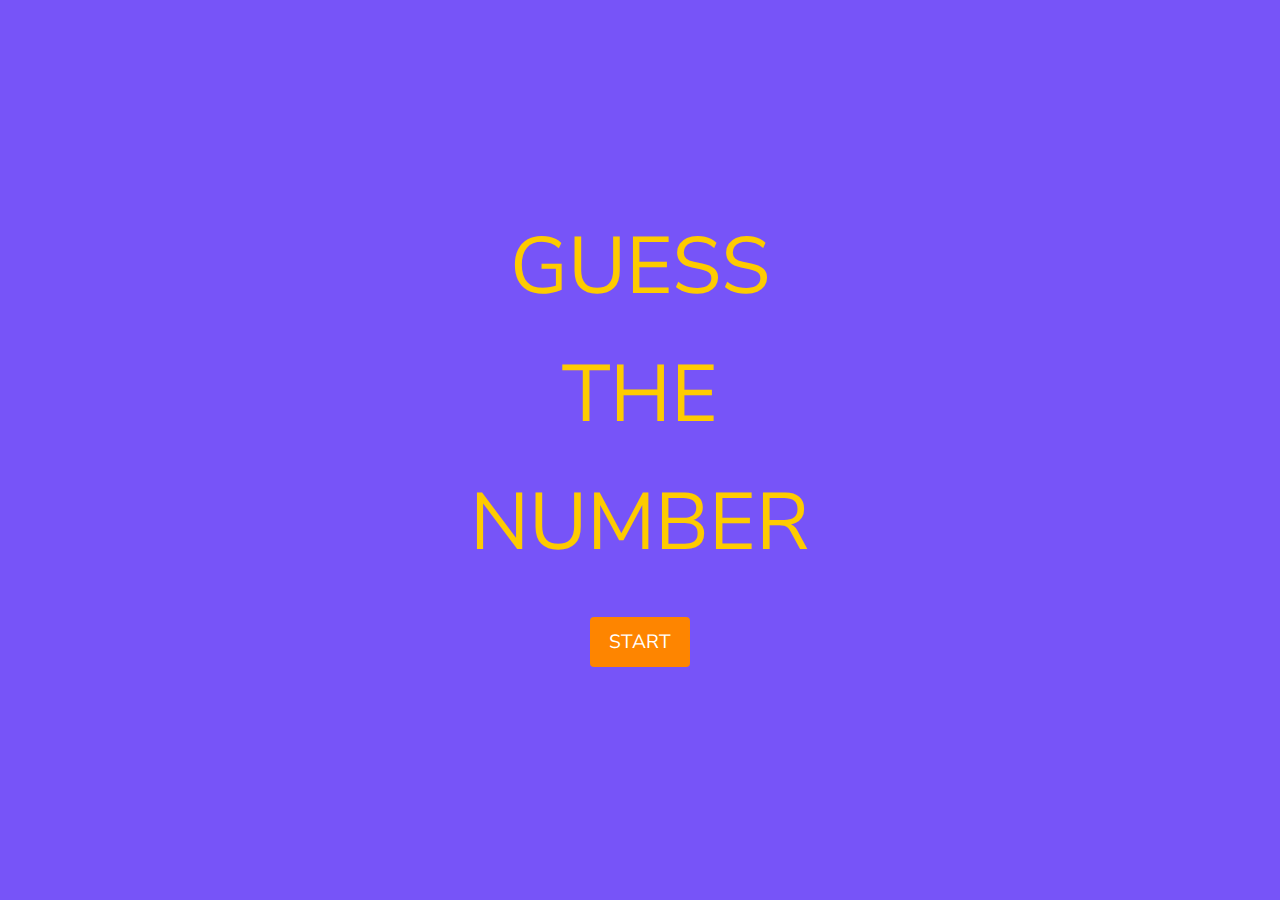
<file: index.html>
<!DOCTYPE html>
<html lang="en">

<head>
    <meta charset="UTF-8">
    <meta name="viewport" content="width=device-width, initial-scale=1.0">
    <link rel="stylesheet" href="style.css">
    <title>Guess It</title>
</head>

<body>
    <div class="container">
        <div class="logo">GUESS THE NUMBER</div>
        <div class="button" id="start">START</div>
    </div>
    <script src="./app.js"></script>
</body>

</html>
</file>
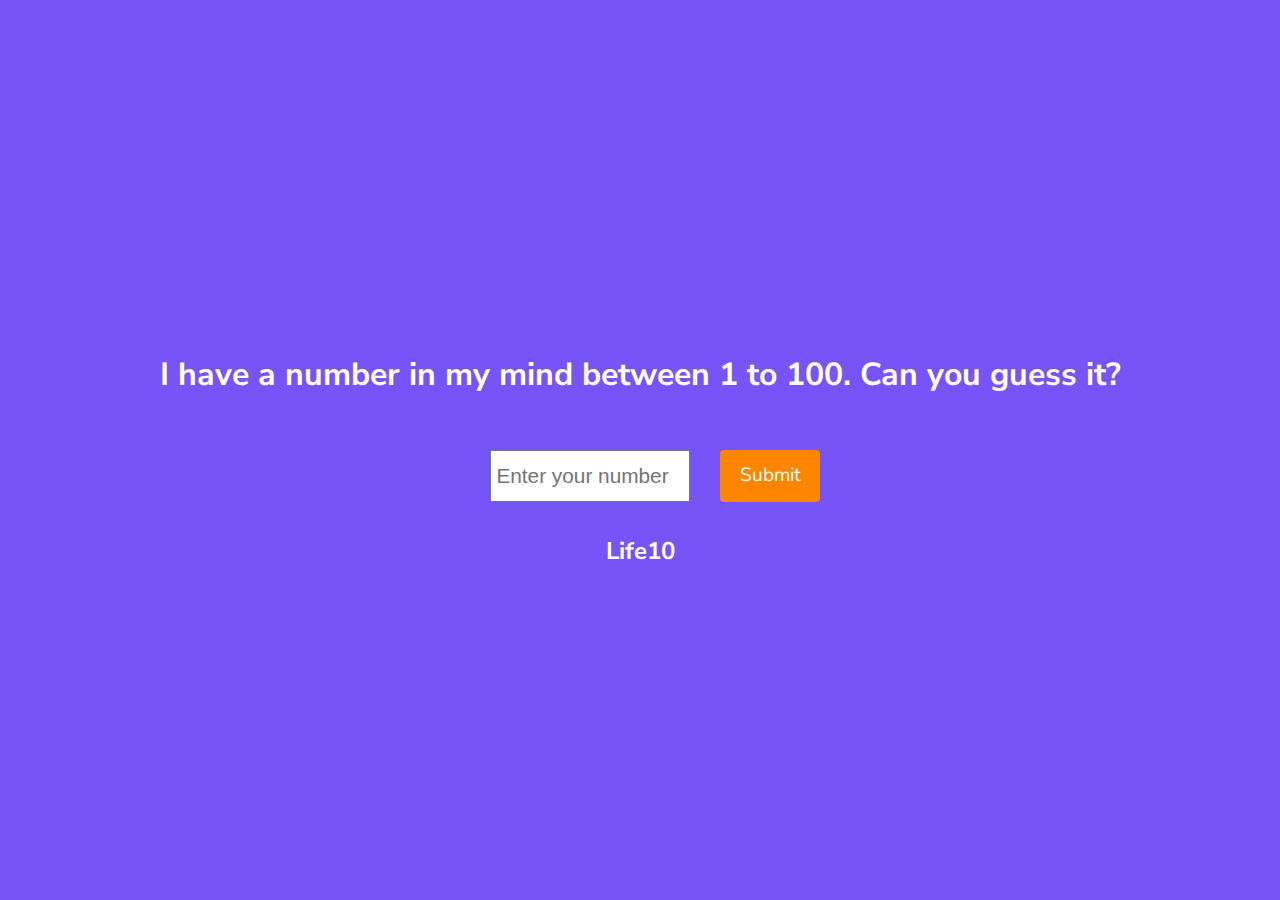
<file: game.html>
<!DOCTYPE html>
<html lang="en">

<head>
    <meta charset="UTF-8">
    <meta name="viewport" content="width=device-width, initial-scale=1.0">
    <link rel="stylesheet" href="style.css">
    <title>Game</title>
</head>

<body>
    <div class="container">
        <h1>I have a number in my mind between 1 to 100. Can you guess it?</h1>
        <div id="input-container">
            <input type="number" placeholder="Enter your number" name="number" id="number-input" min="1" max="100">
            <div class="button" id="submit">Submit</div>
        </div>
        <h2 id="lives-text">Life<span id="lives">10</span></h2>
        <div id="message"></div>
    </div>
    <script src="./game.js"></script>
</body>

</html>
</file>
<file: style.css>
@import url('https://fonts.googleapis.com/css2?family=Nunito+Sans:wght@200;400;700;800&display=swap');

* {
    margin: 0;
    padding: 0;
    box-sizing: border-box;
}

.container {
    background-image: url("https://i1.faceprep.in/ProGrad/guess-number-bj.png");
    background-color: #7754f8;
    background-size: cover;
    font-family: 'Nunito Sans', sans-serif;
    display: flex;
    flex-direction: column;
    justify-content: center;
    align-items: center;
    width: 100vw;
    height: 100vh;
    line-height: 1.6;
    padding: 0 20px;
}

.logo {
    font-size: 5em;
    color: #FECB00;
    width: 400px;
    text-align: center;
}

.button {
    background-color: #fe8500;
    margin: 30px 0;
    border-radius: 4px;
    padding: 10px 15px;
    min-width: 100px;
    text-align: center;
    font-size: 1.2em;
    color: white;
    cursor: pointer;
}

#input-container {
    display: flex;
    flex-wrap: wrap;
    justify-content: center;
}

h1 {
    color: white;
    text-align: center;
    margin: 20px;
}

input {
    width: 200px;
    margin: 30px;
    height: 2.5em;
    text-align: center;
    font-size: 1.3em;
}

#lives-text {
    color: white;
}

#message {
    font-size: 1em;
    background-color: #fec800;
    padding: 5px 15px;
    border-radius: 2px;
    text-align: center;
    display: none;
}
</file>
